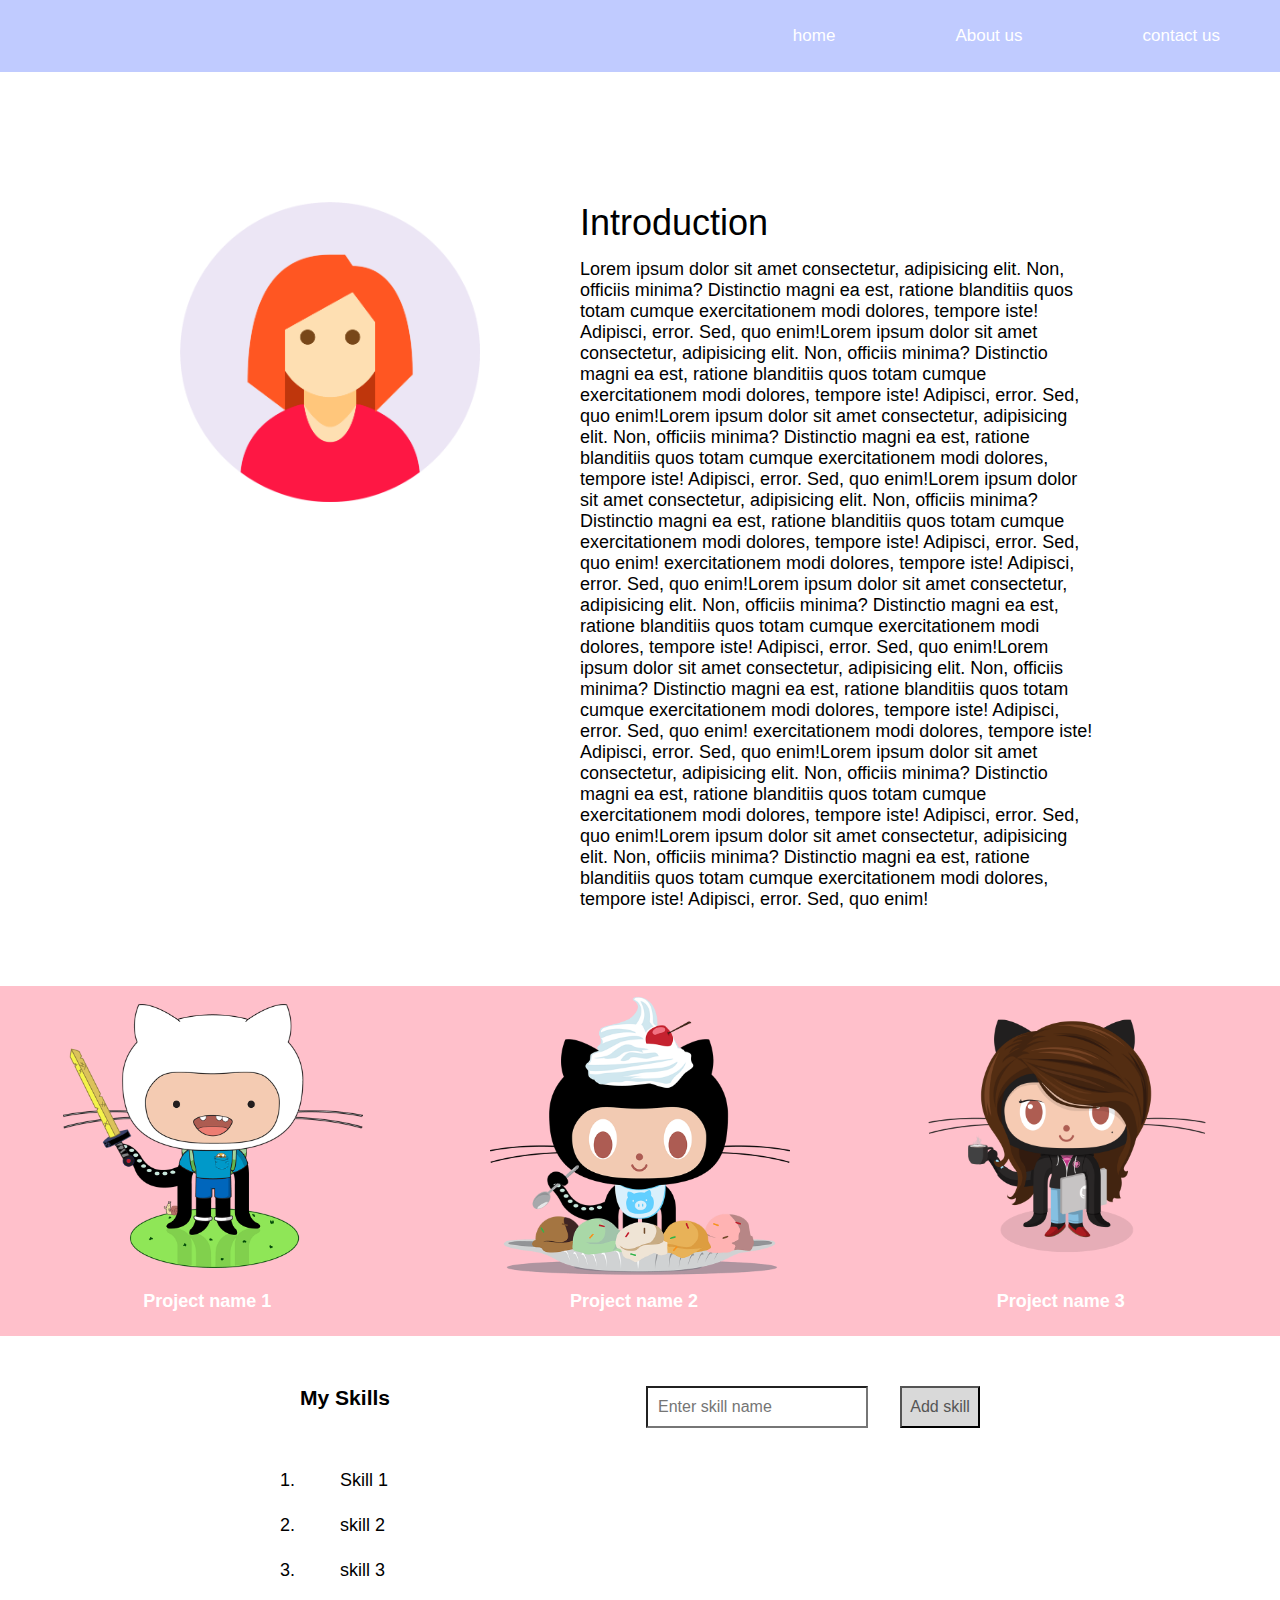
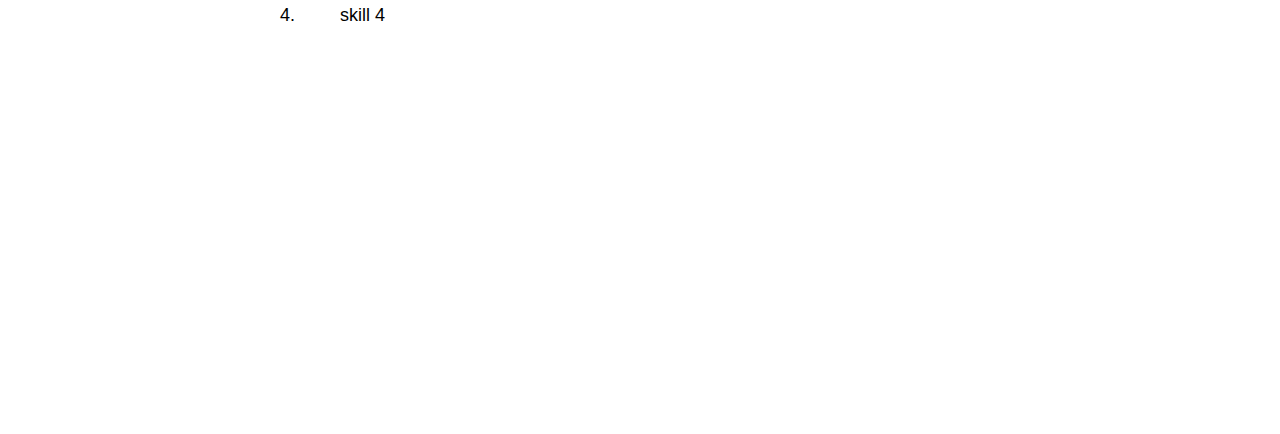
<file: index.html>
<!DOCTYPE html>
<html lang="en">

<head>
    <meta charset="UTF-8">
    <meta http-equiv="X-UA-Compatible" content="IE=edge">
    <meta name="viewport" content="width=device-width, initial-scale=1.0">
    <title>home</title>
    <link rel="stylesheet" href="style.css">
</head>

<body>
    <div id="navbar">
        <nav>
            <ul>
                <li> <a href="index.html">home</a></li>
                <li><a href="about.html">About us</a></li>
                <li><a href="contact.html">contact us</a></li>
            </ul>
        </nav>
    </div>
    <div class="profile">
        <div id="avatar"><img src="img/avatar.png" alt="avatar pic"></div>
        <div id="profile-content">
            <div id="title">
                <h1>Introduction</h1>
            </div>
            <div>
                <p>Lorem ipsum dolor sit amet consectetur, adipisicing elit.
                    Non, officiis minima? Distinctio magni ea est, ratione blanditiis
                    quos totam cumque exercitationem modi dolores, tempore iste! Adipisci, error.
                    Sed, quo enim!Lorem ipsum dolor sit amet consectetur, adipisicing elit. Non,
                    officiis minima? Distinctio magni ea est, ratione blanditiis quos totam cumque
                    exercitationem modi dolores, tempore iste! Adipisci, error. Sed, quo enim!Lorem ipsum
                    dolor sit amet consectetur, adipisicing elit. Non, officiis minima? Distinctio magni ea est,
                    ratione blanditiis quos totam cumque exercitationem modi dolores, tempore iste! Adipisci, error.
                    Sed, quo enim!Lorem ipsum dolor sit amet consectetur, adipisicing elit. Non, officiis minima?
                    Distinctio magni ea est, ratione blanditiis quos totam cumque exercitationem modi dolores,
                    tempore iste! Adipisci, error. Sed, quo enim!
                    exercitationem modi dolores, tempore iste! Adipisci, error. Sed, quo enim!Lorem ipsum
                    dolor sit amet consectetur, adipisicing elit. Non, officiis minima? Distinctio magni ea est,
                    ratione blanditiis quos totam cumque exercitationem modi dolores, tempore iste! Adipisci, error.
                    Sed, quo enim!Lorem ipsum dolor sit amet consectetur, adipisicing elit. Non, officiis minima?
                    Distinctio magni ea est, ratione blanditiis quos totam cumque exercitationem modi dolores,
                    tempore iste! Adipisci, error. Sed, quo enim!
                    exercitationem modi dolores, tempore iste! Adipisci, error. Sed, quo enim!Lorem ipsum
                    dolor sit amet consectetur, adipisicing elit. Non, officiis minima? Distinctio magni ea est,
                    ratione blanditiis quos totam cumque exercitationem modi dolores, tempore iste! Adipisci, error.
                    Sed, quo enim!Lorem ipsum dolor sit amet consectetur, adipisicing elit. Non, officiis minima?
                    Distinctio magni ea est, ratione blanditiis quos totam cumque exercitationem modi dolores,
                    tempore iste! Adipisci, error. Sed, quo enim!
                </p>
            </div>
        </div>
    </div>

    <div class="portfolio-box">
        <div id="portfolio-content">
            <div class="project">
                <img src="img/adventure-cat.png" alt="first-pic">
                <h4 id="project-name">Project name 1</h4>
            </div>
            <div class="project">
                <img src="img/cherryontop-o-cat.png" alt="second-pic">
                <h4 id="project-name">Project name 2</h4>
            </div>
            <div class="project">
                <img src="img/femalecodertocat.png" alt="third-pic">
                <h4 id="project-name">Project name 3</h4>
            </div>
        </div>
    </div>

    <div class="skills-box">
        <div class="skills-heading">
            <h3>My Skills</h3>
            <div class="right-heading">
                <input type="text" name="skill name" id="input" placeholder="Enter skill name">
                <input class="btn" type="button" onclick="newElement()" value="Add skill">
            </div>
        </div>
        <div class="skills-list">
            <ol id="myUL">
                <li>Skill 1</li>
                <li>skill 2</li>
                <li>skill 3</li>
                <li>skill 4</li>
            </ol>
        </div>
    </div>
    <script src="script.js"></script>

</body>

</html>
</file>
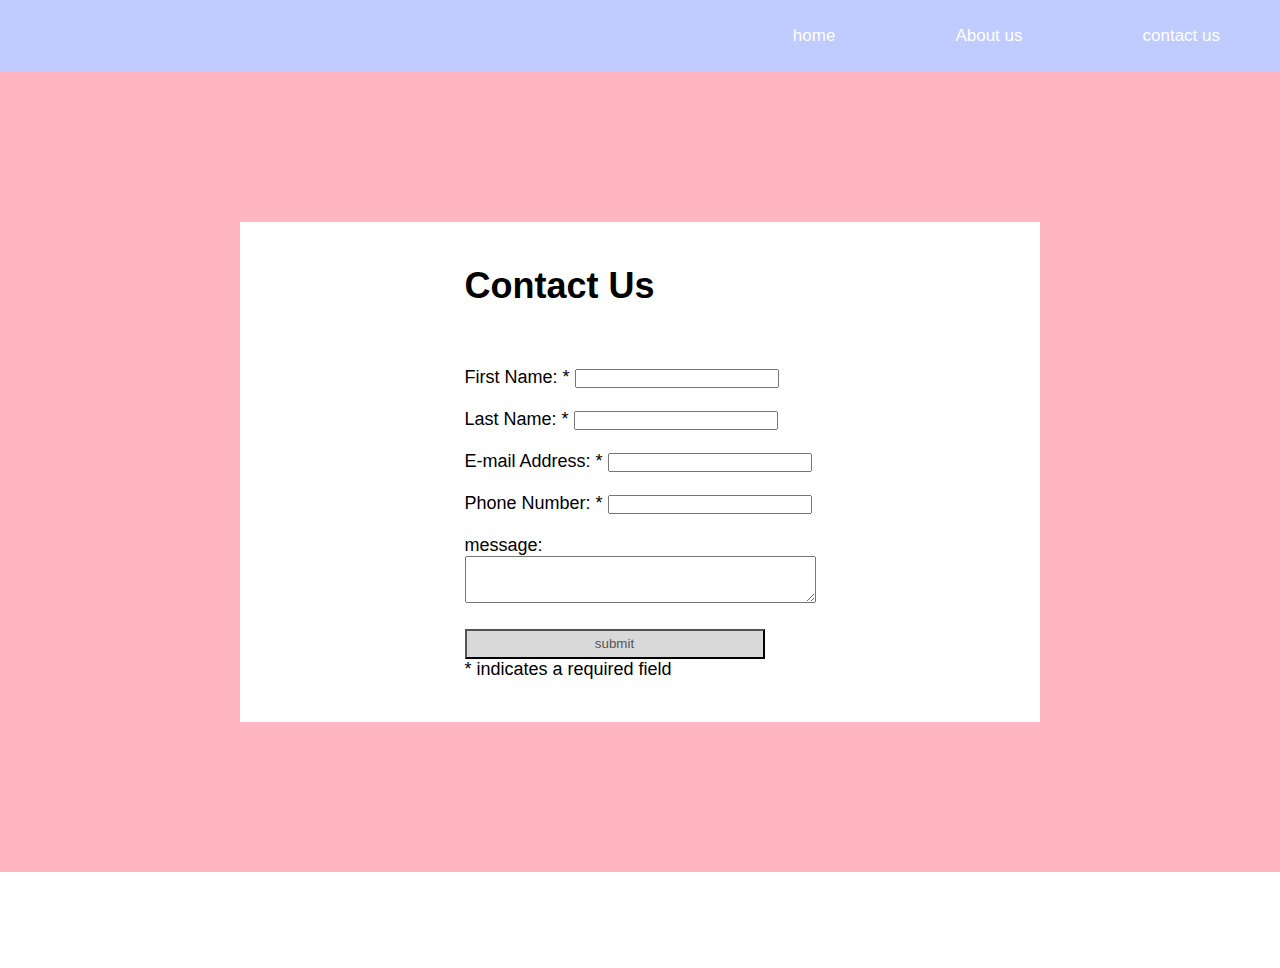
<file: about.html>
<!DOCTYPE html>
<html lang="en">

<head>
    <meta charset="UTF-8" />
    <meta http-equiv="X-UA-Compatible" content="IE=edge" />
    <meta name="viewport" content="width=device-width, initial-scale=1.0" />
    <title>Contact Us</title>
    <link rel="stylesheet" href="style.css">
</head>

<body>
    <div id="navbar">
        <nav>
            <ul>
                <li> <a href="home.html">home</a></li>
                <li><a href="about.html">About us</a></li>
                <li><a href="contact.html">contact us</a></li>
            </ul>
        </nav>
    </div>
    <div class="Container">


        <div class="form">
            <div class="form-content">
                <h1>Contact Us</h1>
                <form action="/process" method="post">
                    <div>
                        <label>First Name: * </label>
                        <input type="text" name="First name" required>
                    </div>
                    <br>
                    <div>
                        <label>Last Name: * </label>
                        <input type="text" name="last name" required>
                    </div>
                    <br>

                    <div>
                        <label>E-mail Address: *</label>
                        <input type="text" name="email" required>
                    </div>
                    <br>
                    <div>
                        <label>Phone Number: *</label>
                        <input type="number" name="phone" id="phone" required>
                    </div>
                    <br>
                    <div>
                        <label>message: </label>
                        <br>
                        <textarea name="message" rows="3" cols="45"></textarea>
                    </div>
                    <br>
                    <input id="submitBtn" type="submit" value="submit">
                    <br>
                    <div>
                        <p>* indicates a required field</p>
                    </div>
                </form>
            </div>

        </div>

    </div>


</body>

</html>
</file>
<file: style.css>
* {
    padding: 0;
    margin: 0;
    font-family: 'Gill Sans', 'Gill Sans MT', Calibri, 'Trebuchet MS', sans-serif;
  
}
body {
    background-color: white;
    width: auto;
    position: relative;
    padding-bottom: 6rem;
    max-height: 100%;
    font-size: 18px;
  }
#navbar{
    background-color: #c0cbff;
    display: flex;
    padding: 1rem 0;
    align-items: center;
    justify-content: flex-end;
    text-align: left;
}
#navbar ul{
    display: block;
    list-style-type: none;
    margin: 0;
    padding: 0;
    overflow: hidden;
}
#navbar li{
    float: left;
}
#navbar li:hover{
    background-color: #ffc0cb;
}
#navbar li a {
    display: inline-block;
    color: white;
    text-decoration: none;
    padding: 10px 60px;
    font-size: 17px;
  }
.profile{
    padding: 130px 180px 40px;
    display: flex;
}
#profile-content{
    padding-left: 100px;
}
#avatar img{
    height: 300px;
    width: 300px;
}
#title{
    padding-bottom: 15px;
}
#title h1{
    font-weight: normal;
}
.portfolio-box{
    height: 350px;
    max-width: 100%;
    background-color: #ffc0cb;
    margin-bottom: 50px;
}
#portfolio-content img{
    height: 300px;
}
#portfolio-content img:hover{
    background-color: #c0ebff;
}
.project {
   display: inline-block;
}
#project-name{
    color: white;
    position: absolute;
    justify-content: space-evenly;
    padding-left: 80px;
}
#portfolio-content{
    display: flex;
    align-items: center;
    justify-content: space-around;
    margin-top: 2em;
}
.skills-box{
padding: 0px 300px 300px;
}
.skills-heading{
    display: flex;
    justify-content: space-between;
    padding-bottom: 30px;
}
.right-heading{
    display: flex;
}
#input{
   margin-right: 2rem;
   width: 200px;
   border-radius: 0;
   width: 75%;
   padding: 10px;
   float: left;
   font-size: 16px;
}
.btn{
    width: 100px;
    background: #d9d9d9;
    color: #555;
    float: right;
    text-align: center;
    font-size: 16px;
    cursor: pointer;
}
ol {
    margin: 0;
    padding: 0;
  }
  ol li {
    cursor: pointer;
    position: relative;
    padding: 12px 8px 12px 40px;
    font-size: 18px;
    transition: 0.2s;
  }
  ol li:hover {
    background: #d9d9d9;
  }
  
  ol li.checked {
    background: #c0ebff;
    color: #fff;
    text-decoration: line-through;
  }

/*    CONTACT US    */
.Container{
    background-color: lightpink;
    width: 100%;
    height: 800px;
    display: flex;
  justify-content: center;
  align-items: center;
}
.Container h1{
    display: inline-block;
}
.form{
    width: 800px;
    height: 500px;
    background-color: white;
    align-items: center;
    justify-content: center;
display: flex;
}
.form h1{
    padding-bottom: 60px;
}
#submitBtn{
    width: 300px;
    height: 30px;
    background: #d9d9d9;
    color: #555;
    border-radius: 0;
}
.form-content input{
    width: 200px;
}
</file>
